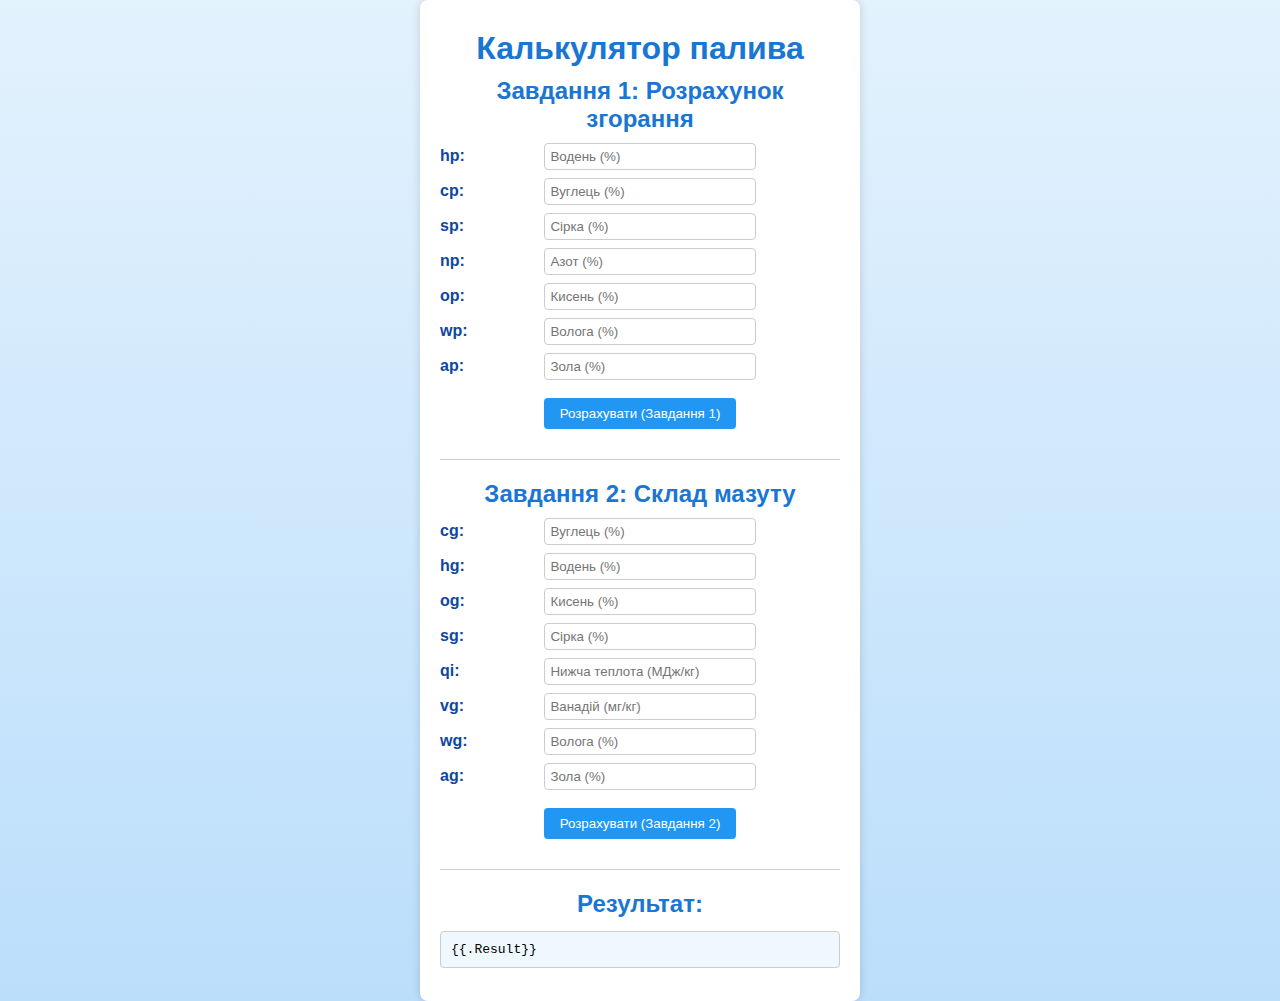
<file: fuel-calculator/index.html>
<!DOCTYPE html>
<html lang="uk">
<head>
  <meta charset="utf-8">
  <title>Калькулятор палива</title>
  <style>
    /* Ніжний градієнт для фону */
    body {
      font-family: Arial, sans-serif;
      background: linear-gradient(to bottom, #E3F2FD, #BBDEFB);
      margin: 0;
      padding: 0;
      /* Центрування вмісту по горизонталі та вертикалі */
      display: flex;
      justify-content: center;
      align-items: center;
      min-height: 100vh;
    }

    /* Контейнер посередині з білим тлом */
    .container {
      background-color: #FFFFFF;
      border-radius: 8px;
      padding: 20px;
      width: 400px;
      box-shadow: 0 0 10px rgba(0, 0, 0, 0.15);
      text-align: center; /* центрування тексту в контейнері */
    }

    h1, h2 {
      margin: 10px 0;
      color: #1976d2; /* Синій колір для заголовків */
    }

    /* Групування полів (label + input) */
    .field-group {
      margin-bottom: 8px;
      text-align: left; /* вирівнювання підписів та полів ліворуч */
    }
    label {
      display: inline-block;
      width: 100px; /* резерв місця для підпису */
      font-weight: bold;
      color: #0D47A1; /* темно-синій для тексту підпису */
    }
    input[type="text"] {
      border: 1px solid #ccc;
      border-radius: 4px;
      padding: 5px;
      width: 200px;
    }

    /* Кнопки у синій гамі */
    button[type="submit"] {
      background-color: #2196f3; /* Світло-синій */
      color: #fff;
      border: none;
      padding: 8px 16px;
      cursor: pointer;
      margin-top: 10px;
      margin-bottom: 10px;
      border-radius: 4px;
    }
    button[type="submit"]:hover {
      background-color: #1E88E5; /* Трохи темніший при наведенні */
    }

    hr {
      margin: 20px 0;
      border: none;
      border-top: 1px solid #ccc;
    }

    /* Стилізація блоку результату */
    pre {
      text-align: left; /* вирівнювання тексту результату ліворуч */
      background-color: #f0f8ff; /* Світлий фон для зручності читання */
      padding: 10px;
      border-radius: 4px;
      border: 1px solid #ccc;
      white-space: pre-wrap; /* перенос рядків у межах блоку */
      word-wrap: break-word;
    }
  </style>
</head>
<body>

  <div class="container">
    <h1>Калькулятор палива</h1>
    
    <!-- Завдання 1: Розрахунок згорання -->
    <h2>Завдання 1: Розрахунок згорання</h2>
    <form action="/calculate1" method="POST">
      <div class="field-group">
        <label for="hp">hp:</label>
        <input type="text" name="hp" id="hp" placeholder="Водень (%)" />
      </div>
      <div class="field-group">
        <label for="cp">cp:</label>
        <input type="text" name="cp" id="cp" placeholder="Вуглець (%)" />
      </div>
      <div class="field-group">
        <label for="sp">sp:</label>
        <input type="text" name="sp" id="sp" placeholder="Сірка (%)" />
      </div>
      <div class="field-group">
        <label for="np">np:</label>
        <input type="text" name="np" id="np" placeholder="Азот (%)" />
      </div>
      <div class="field-group">
        <label for="op">op:</label>
        <input type="text" name="op" id="op" placeholder="Кисень (%)" />
      </div>
      <div class="field-group">
        <label for="wp">wp:</label>
        <input type="text" name="wp" id="wp" placeholder="Волога (%)" />
      </div>
      <div class="field-group">
        <label for="ap">ap:</label>
        <input type="text" name="ap" id="ap" placeholder="Зола (%)" />
      </div>
      <button type="submit">Розрахувати (Завдання 1)</button>
    </form>
    
    <hr>
    
    <!-- Завдання 2: Склад мазуту/палива -->
    <h2>Завдання 2: Склад мазуту</h2>
    <form action="/calculate2" method="POST">
      <div class="field-group">
        <label for="cg">cg:</label>
        <input type="text" name="cg" id="cg" placeholder="Вуглець (%)" />
      </div>
      <div class="field-group">
        <label for="hg">hg:</label>
        <input type="text" name="hg" id="hg" placeholder="Водень (%)" />
      </div>
      <div class="field-group">
        <label for="og">og:</label>
        <input type="text" name="og" id="og" placeholder="Кисень (%)" />
      </div>
      <div class="field-group">
        <label for="sg">sg:</label>
        <input type="text" name="sg" id="sg" placeholder="Сірка (%)" />
      </div>
      <div class="field-group">
        <label for="qi">qi:</label>
        <input type="text" name="qi" id="qi" placeholder="Нижча теплота (МДж/кг)" />
      </div>
      <div class="field-group">
        <label for="vg">vg:</label>
        <input type="text" name="vg" id="vg" placeholder="Ванадій (мг/кг)" />
      </div>
      <div class="field-group">
        <label for="wg">wg:</label>
        <input type="text" name="wg" id="wg" placeholder="Волога (%)" />
      </div>
      <div class="field-group">
        <label for="ag">ag:</label>
        <input type="text" name="ag" id="ag" placeholder="Зола (%)" />
      </div>
      <button type="submit">Розрахувати (Завдання 2)</button>
    </form>

    <hr>
    <!-- Відображення результату -->
    <h2>Результат:</h2>
    <pre>{{.Result}}</pre>
  </div>

</body>
</html>
</file>
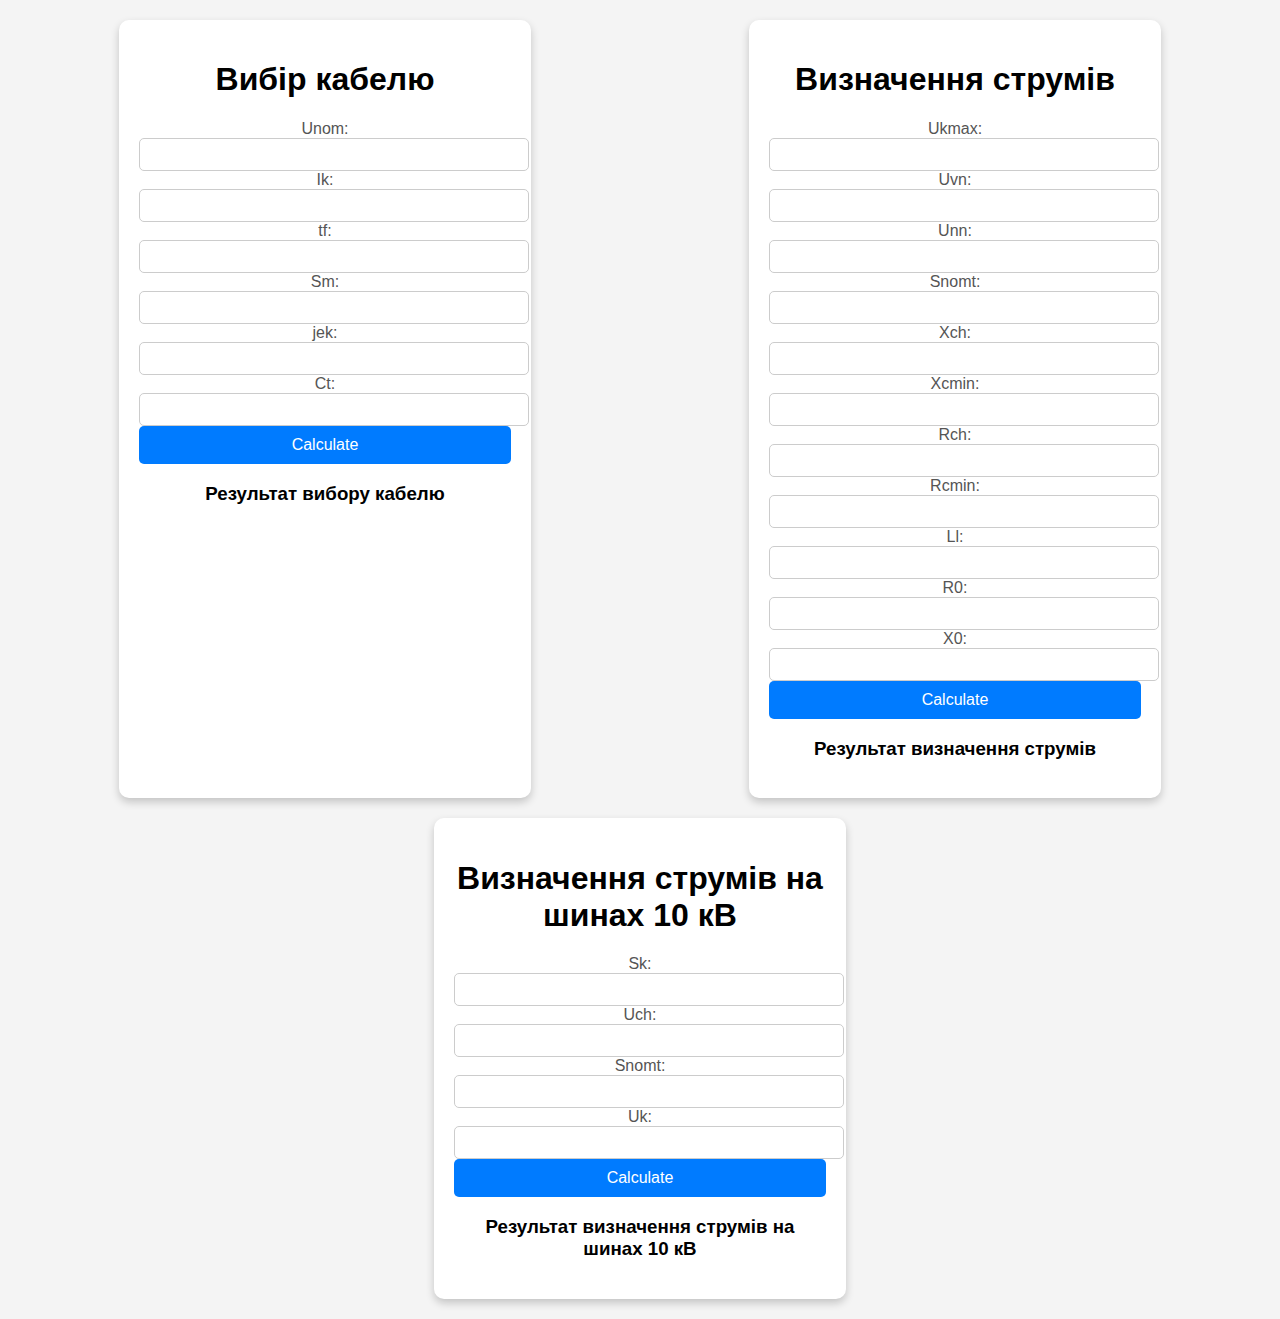
<file: electricity-calculator/static/index.html>
<!DOCTYPE html>
<html lang="en">
<head>
    <meta charset="UTF-8">
    <meta name="viewport" content="width=device-width, initial-scale=1.0">
    <title>Choose Cable</title>
    <link href="styles.css" rel="stylesheet">
</head>
<body>
<div class="flex-container">
    <div class="container">
        <h1>Вибір кабелю</h1>
        <label for="unom">Unom:</label>
        <input type="number" id="unom" class="input-field" />

        <label for="ik">Ik:</label>
        <input type="number" id="ik" class="input-field" />

        <label for="tf">tf:</label>
        <input type="number" id="tf" class="input-field" />

        <label for="sm">Sm:</label>
        <input type="number" id="sm" class="input-field" />

        <label for="jek">jek:</label>
        <input type="number" id="jek" class="input-field" />

        <label for="ct">Ct:</label>
        <input type="number" id="ct" class="input-field" />

        <button class="button" onclick="calculateCableResult()">Calculate</button>

        <div id="cable-result-container">
            <h3>Результат вибору кабелю</h3>
            <div id="cable-result"></div>
        </div>
    </div>

    <div class="container">
        <h1>Визначення струмів</h1>
        <label for="ukmax">Ukmax:</label>
        <input type="number" id="ukmax" class="input-field" />

        <label for="uvn">Uvn:</label>
        <input type="number" id="uvn" class="input-field" />

        <label for="unn">Unn:</label>
        <input type="number" id="unn" class="input-field" />

        <label for="snomt">Snomt:</label>
        <input type="number" id="snomt" class="input-field" />

        <label for="xch">Xch:</label>
        <input type="number" id="xch" class="input-field" />

        <label for="xcmin">Xcmin:</label>
        <input type="number" id="xcmin" class="input-field" />

        <label for="rch">Rch:</label>
        <input type="number" id="rch" class="input-field" />

        <label for="rcmin">Rcmin:</label>
        <input type="number" id="rcmin" class="input-field" />

        <label for="ll">Ll:</label>
        <input type="number" id="ll" class="input-field" />

        <label for="r0">R0:</label>
        <input type="number" id="r0" class="input-field" />

        <label for="x0">X0:</label>
        <input type="number" id="x0" class="input-field" />

        <button class="button" onclick="calculateCurrentResult()">Calculate</button>

        <div id="current-on-ten-result-container">
            <h3>Результат визначення струмів</h3>
            <div id="current-result"></div>
        </div>
    </div>

    <div class="container">
        <h1>Визначення струмів на шинах 10 кВ</h1>

        <label for="sk">Sk:</label>
        <input type="number" id="sk" class="input-field" />

        <label for="uch">Uch:</label>
        <input type="number" id="uch" class="input-field" />

        <label for="snomt1">Snomt:</label>
        <input type="number" id="snomt1" class="input-field" />

        <label for="uk">Uk:</label>
        <input type="number" id="uk" class="input-field" />

        <button class="button" onclick="calculateCurrentOnTenResult()">Calculate</button>

        <div id="current-result-container">
            <h3>Результат визначення струмів на шинах 10 кВ</h3>
            <div id="current-on-ten-result"></div>
        </div>
    </div>
</div>

<script>
    async function calculateCableResult() {
        const unom = parseFloat(document.getElementById('unom').value);
        const ik = parseFloat(document.getElementById('ik').value);
        const tf = parseFloat(document.getElementById('tf').value);
        const sm = parseFloat(document.getElementById('sm').value);
        const jek = parseFloat(document.getElementById('jek').value);
        const ct = parseFloat(document.getElementById('ct').value);

        const requestData = {
            unom,
            ik,
            tf,
            sm,
            jek,
            ct
        };

        const response = await fetch('/api/calculate-cable', {
            method: 'POST',
            headers: {
                'Content-Type': 'application/json'
            },
            body: JSON.stringify(requestData)
        });

        if (!response.ok) {
            const error = await response.text();
            alert('Error: ' + error);
            return;
        }

        const result = await response.json();

        const resultContainer = document.getElementById('cable-result');
        resultContainer.innerHTML = `
            <p>Im: ${result.im}</p>
            <p>Impa: ${result.impa}</p>
            <p>Sek: ${result.sek}</p>
            <p>S: ${result.s}</p>
        `;
    }

    async function calculateCurrentResult() {
        const ukmax = parseFloat(document.getElementById('ukmax').value);
        const uvn = parseFloat(document.getElementById('uvn').value);
        const unn = parseFloat(document.getElementById('unn').value);
        const snomt = parseFloat(document.getElementById('snomt').value);
        const xch = parseFloat(document.getElementById('xch').value);
        const xcmin = parseFloat(document.getElementById('xcmin').value);
        const rch = parseFloat(document.getElementById('rch').value);
        const rcmin = parseFloat(document.getElementById('rcmin').value);
        const ll = parseFloat(document.getElementById('ll').value);
        const r0 = parseFloat(document.getElementById('r0').value);
        const x0 = parseFloat(document.getElementById('x0').value);

        const requestData = {
            ukmax,
            uvn,
            unn,
            snomt,
            xch,
            xcmin,
            rch,
            rcmin,
            ll,
            r0,
            x0
        };

        const response = await fetch('/api/calculate-current', {
            method: 'POST',
            headers: {
                'Content-Type': 'application/json'
            },
            body: JSON.stringify(requestData)
        });

        if (!response.ok) {
            const error = await response.text();
            alert('Error: ' + error);
            return;
        }

        const result = await response.json();

        const resultContainer = document.getElementById('current-result');
        resultContainer.innerHTML = `
          <p>Rsh: ${result.Rsh}</p>
    <p>Xsh: ${result.Xsh}</p>
    <p>Zsh: ${result.Zsh}</p>
    <p>Rshmin: ${result.Rshmin}</p>
    <p>Xshmin: ${result.Xshmin}</p>
    <p>Zshmin: ${result.Zshmin}</p>
    <p>I3sh: ${result.I3sh}</p>
    <p>I2sh: ${result.I2sh}</p>
    <p>I3shmin: ${result.I3shmin}</p>
    <p>I2shmin: ${result.I2shmin}</p>
    <p>Kpr: ${result.Kpr}</p>
    <p>Rshn: ${result.Rshn}</p>
    <p>Xshn: ${result.Xshn}</p>
    <p>Zshn: ${result.Zshn}</p>
    <p>Rshnmin: ${result.Rshnmin}</p>
    <p>Xshnmin: ${result.Xshnmin}</p>
    <p>Zshnmin: ${result.Zshnmin}</p>
    <p>I3shn: ${result.I3shn}</p>
    <p>I2shn: ${result.I2shn}</p>
    <p>I3shnmin: ${result.I3shnmin}</p>
    <p>I2shnmin: ${result.I2shnmin}</p>
    <p>Rl: ${result.Rl}</p>
    <p>Xl: ${result.Xl}</p>
    <p>Rcn: ${result.Rcn}</p>
    <p>Xcn: ${result.Xcn}</p>
    <p>Zcn: ${result.Zcn}</p>
    <p>Rcnmin: ${result.Rcnmin}</p>
    <p>Xcnmin: ${result.Xcnmin}</p>
    <p>Zcnmin: ${result.Zcnmin}</p>
    <p>I3ln: ${result.I3ln}</p>
    <p>I2ln: ${result.I2ln}</p>
    <p>I3lnmin: ${result.I3lnmin}</p>
    <p>I2lnmin: ${result.I2lnmin}</p>
        `;
    }

    async function calculateCurrentOnTenResult() {
        const sk = parseFloat(document.getElementById('sk').value);
        const uch = parseFloat(document.getElementById('uch').value);
        const snomt1 = parseFloat(document.getElementById('snomt1').value);
        const uk = parseFloat(document.getElementById('uk').value);

        const requestData = {
            sk,
            uch,
            snomt: snomt1,
            uk
        };

        const response = await fetch('/api/calculate-current-on-ten', {
            method: 'POST',
            headers: {
                'Content-Type': 'application/json'
            },
            body: JSON.stringify(requestData)
        });

        if (!response.ok) {
            const error = await response.text();
            alert('Error: ' + error);
            return;
        }

        const result = await response.json();

        const resultContainer = document.getElementById('current-on-ten-result');
        resultContainer.innerHTML = `
 <p>Xc: ${result.xc}</p>
            <p>Xt: ${result.xt}</p>
            <p>X: ${result.x}</p>
            <p>Ip0: ${result.ip0}</p>

        `;
    }
</script>

</body>
</html>
</file>
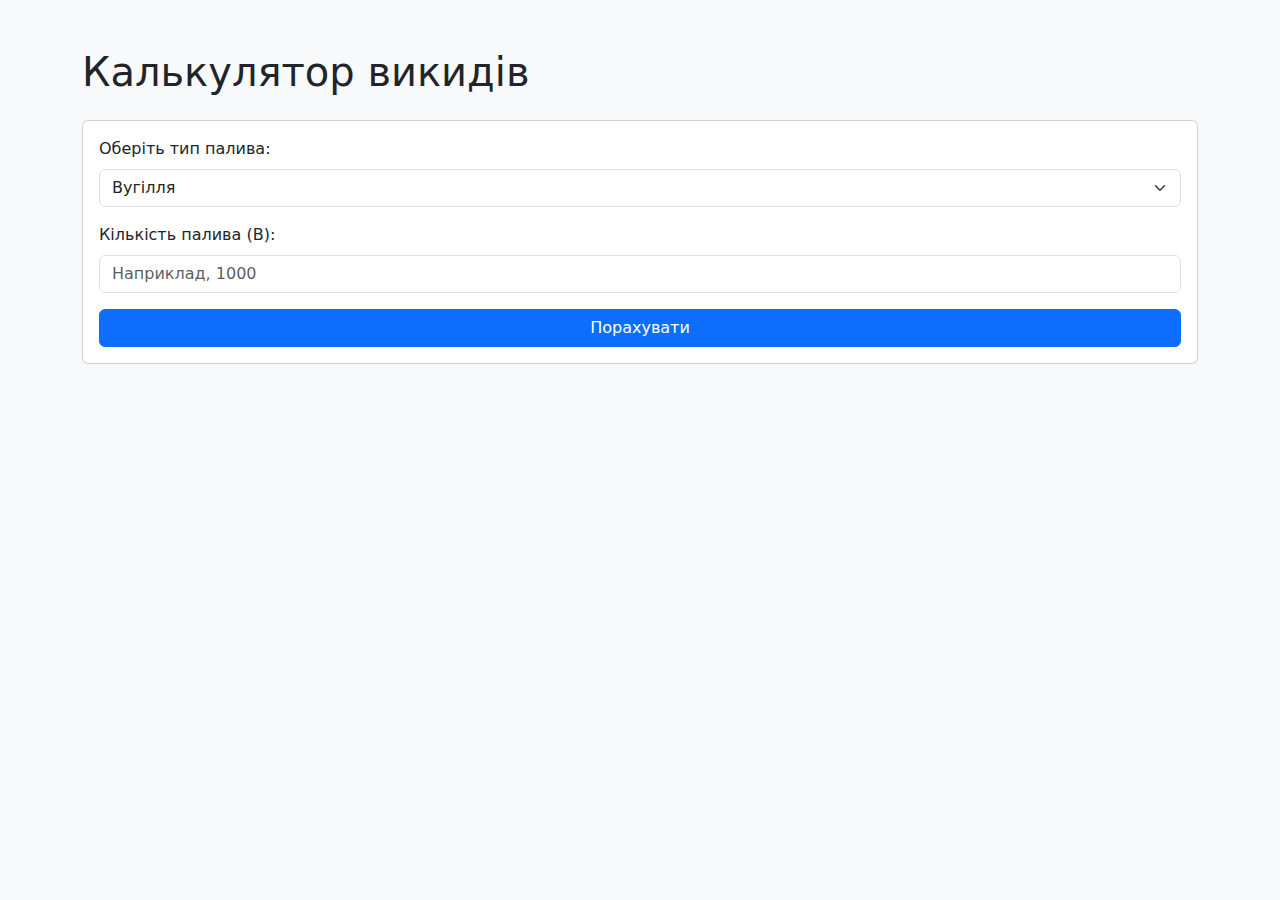
<file: emission-calculator/templates/index.html>
<!DOCTYPE html>
<html lang="uk">
<head>
  <meta charset="UTF-8">
  <title>Калькулятор викидів</title>

  <!-- (Опційно) Bootstrap -->
  <link
    href="https://cdn.jsdelivr.net/npm/bootstrap@5.3.0/dist/css/bootstrap.min.css"
    rel="stylesheet"
  >
</head>
<body class="bg-light">

<div class="container my-5">
  <h1 class="mb-4">Калькулятор викидів</h1>

  <form method="POST" action="/calculate" class="card p-3">
    <!-- Вибір палива -->
    <div class="mb-3">
      <label for="fuelType" class="form-label">Оберіть тип палива:</label>
      <select id="fuelType" name="fuelType" class="form-select">
        <option value="coal">Вугілля</option>
        <option value="oilFuel">Мазут</option>
        <option value="gas">Газ</option>
      </select>
    </div>

    <!-- Кількість палива -->
    <div class="mb-3">
      <label for="fuelAmount" class="form-label">Кількість палива (B):</label>
      <input 
        type="number" step="any" 
        class="form-control" 
        id="fuelAmount" 
        name="fuelAmount"
        placeholder="Наприклад, 1000" 
        required
      >
    </div>

    <!-- Кнопка "Порахувати" -->
    <button type="submit" class="btn btn-primary">Порахувати</button>
  </form>
</div>

<!-- (Optional) Bootstrap JS -->
<script
  src="https://cdn.jsdelivr.net/npm/bootstrap@5.3.0/dist/js/bootstrap.bundle.min.js">
</script>
</body>
</html>
</file>
<file: electricity-calculator/static/styles.css>
body {
    font-family: Arial, sans-serif;
    background-color: #f4f4f4;
    margin: 0;
    padding: 20px;
    text-align: center;
}

.wrapper {
    max-width: 1200px;
    margin: 0 auto;
}

.main-title {
    color: #333;
    font-size: 28px;
    margin-bottom: 20px;
}

.flex-container {
    display: flex;
    flex-wrap: wrap;
    justify-content: space-around;
    gap: 20px;
}

.container {
    background: white;
    padding: 20px;
    border-radius: 10px;
    box-shadow: 0 4px 8px rgba(0, 0, 0, 0.2);
    width: 30%;
    min-width: 300px;
}

h2 {
    color: #444;
}

.input-group {
    display: flex;
    flex-direction: column;
    align-items: flex-start;
    margin-bottom: 10px;
}

label {
    font-size: 16px;
    margin-bottom: 5px;
    color: #555;
}

.input-field {
    width: 100%;
    padding: 8px;
    border: 1px solid #ccc;
    border-radius: 5px;
}

.button {
    background-color: #007bff;
    color: white;
    padding: 10px;
    border: none;
    border-radius: 5px;
    cursor: pointer;
    width: 100%;
    font-size: 16px;
}

.button:hover {
    background-color: #0056b3;
}

.result-container {
    margin-top: 15px;
    padding: 10px;
    background: #e9ecef;
    border-radius: 5px;
    text-align: left;
}
</file>
